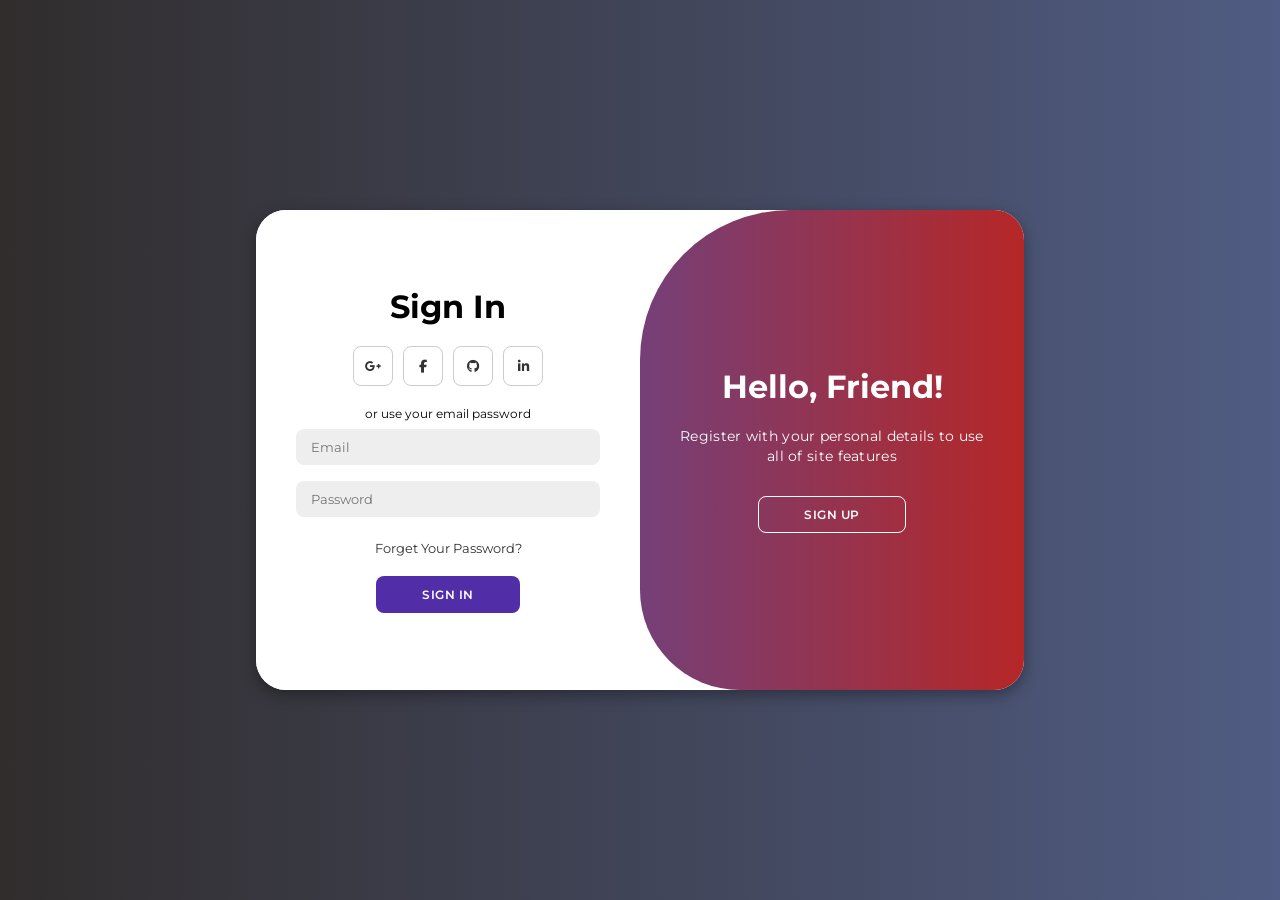
<file: project-1.html>
<!DOCTYPE html>
<html lang="en">

<head>
    <meta charset="UTF-8">
    <meta name="viewport" content="width=device-width, initial-scale=1.0">
    <link rel="stylesheet" href="https://cdnjs.cloudflare.com/ajax/libs/font-awesome/6.4.2/css/all.min.css">
    <link rel="stylesheet" href="styleweb.css">
    <title>Modern Login Page | Sarthak Arya</title>
</head>

<body>

    <div class="container" id="container">
        <div class="form-container sign-up">
            <form>
                <h1>Create Account</h1>
                <div class="social-icons">
                    <a href="#" class="icon"><i class="fa-brands fa-google-plus-g"></i></a>
                    <a href="#" class="icon"><i class="fa-brands fa-facebook-f"></i></a>
                    <a href="#" class="icon"><i class="fa-brands fa-github"></i></a>
                    <a href="#" class="icon"><i class="fa-brands fa-linkedin-in"></i></a>
                </div>
                <span>or use your email for registration</span>
                <input type="text" placeholder="Name">
                <input type="email" placeholder="Email">
                <input type="password" placeholder="Password">
                <button>Sign Up</button>
            </form>
        </div>
        <div class="form-container sign-in">
            <form>
                <h1>Sign In</h1>
                <div class="social-icons">
                    <a href="#" class="icon"><i class="fa-brands fa-google-plus-g"></i></a>
                    <a href="#" class="icon"><i class="fa-brands fa-facebook-f"></i></a>
                    <a href="#" class="icon"><i class="fa-brands fa-github"></i></a>
                    <a href="#" class="icon"><i class="fa-brands fa-linkedin-in"></i></a>
                </div>
                <span>or use your email password</span>
                <input type="email" placeholder="Email">
                <input type="password" placeholder="Password">
                <a href="#">Forget Your Password?</a>
                <button>Sign In</button>
            </form>
        </div>
        <div class="toggle-container">
            <div class="toggle">
                <div class="toggle-panel toggle-left">
                    <h1>Welcome Back!</h1>
                    <p>Enter your personal details to use all of site features</p>
                    <button class="hidden" id="login">Sign In</button>
                </div>
                <div class="toggle-panel toggle-right">
                    <h1>Hello, Friend!</h1>
                    <p>Register with your personal details to use all of site features</p>
                    <button class="hidden" id="register">Sign Up</button>
                </div>
            </div>
        </div>
    </div>

    <script src="scriptweb.js"></script>
</body>

</html>
</file>
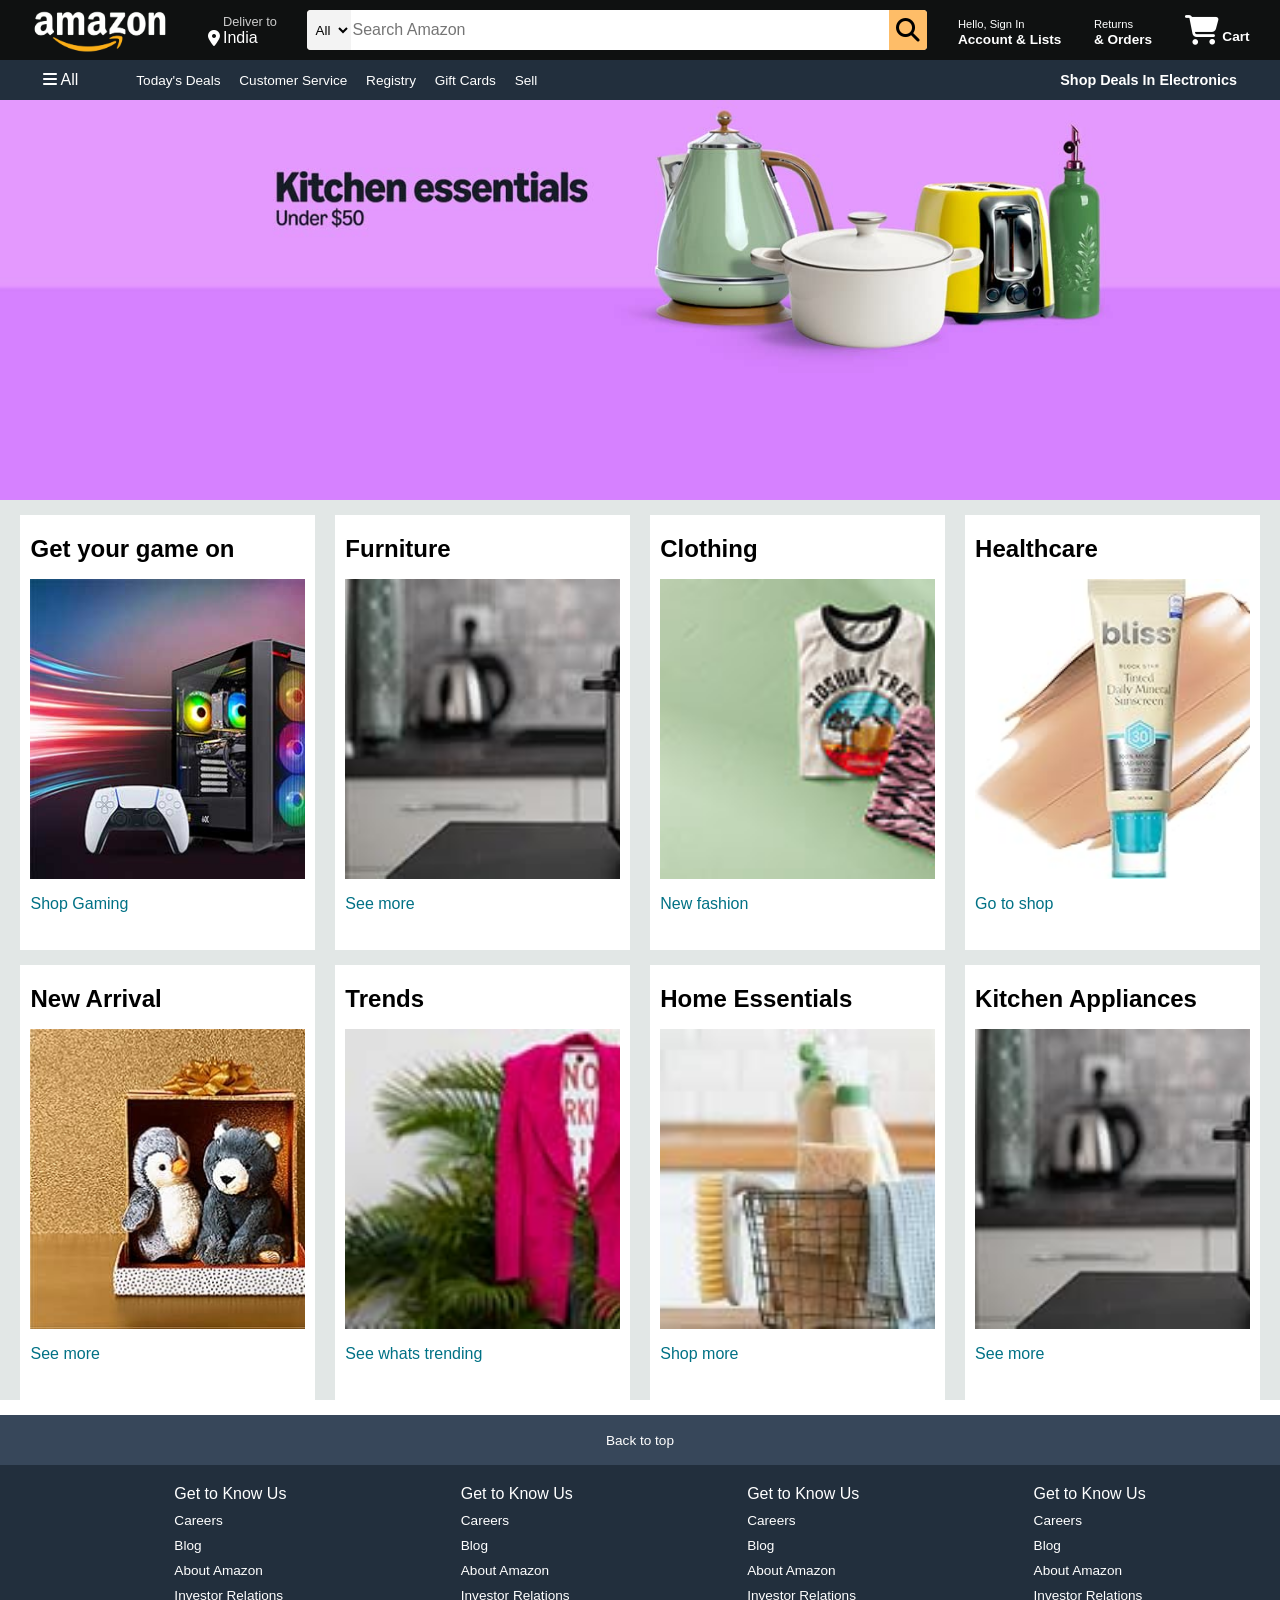
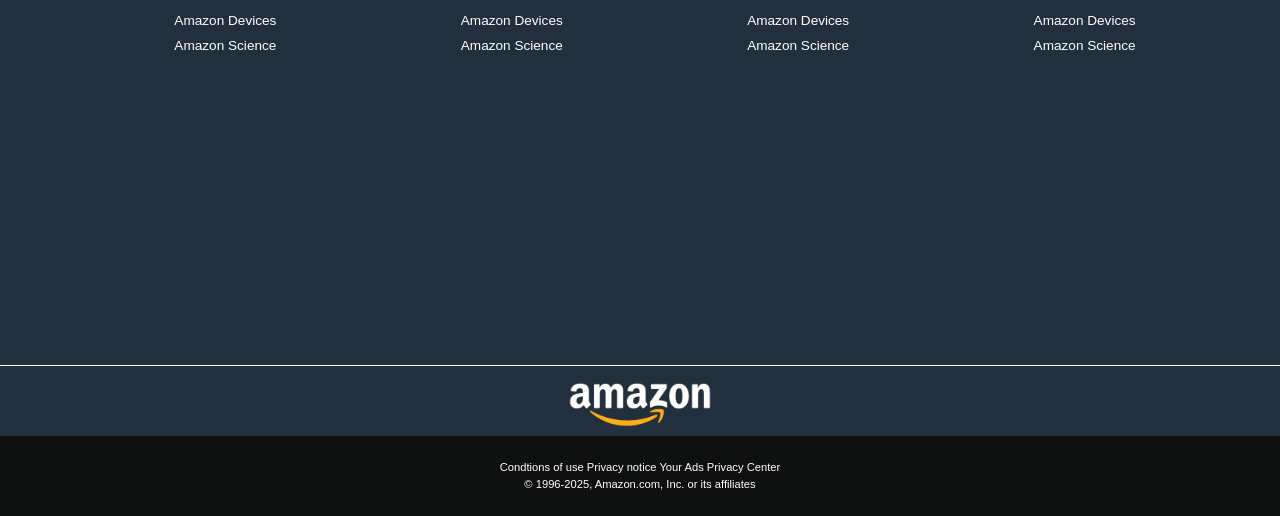
<file: project-2.html>
<!DOCTYPE html>
<html lang="en">
<head>
    <meta charset="UTF-8">
    <meta name="viewport" content="width=device-width, initial-scale=1.0">
    <title>Amazon</title>
    <link rel="stylesheet" href="https://cdnjs.cloudflare.com/ajax/libs/font-awesome/6.7.2/css/all.min.css" integrity="sha512-Evv84Mr4kqVGRNSgIGL/F/aIDqQb7xQ2vcrdIwxfjThSH8CSR7PBEakCr51Ck+w+/U6swU2Im1vVX0SVk9ABhg==" crossorigin="anonymous" referrerpolicy="no-referrer" />
    <link rel="stylesheet" href="amazon1.css">
</head>
<body>
    <header>
        <div class="navbar">
            <div class="nav-logo border">
                <div class="logo"></div>
            </div>

            <div class="nav-address border">
               <p class="add-first">Deliver to</p>
               <div class="add-icon">
                <i class="fa-solid fa-location-dot"></i>
                <p class="add-sec">India</p>
               </div>
            </div>
            <div class="nav-search">
                <select class="search-select">
                    <option>All</option>
                </select>
                <input placeholder="Search Amazon" class="search-box">
                <div class="search-icon">
                    <i class="fa-solid fa-magnifying-glass"></i>
                </div>
            </div>

            <div class="nav-signin border">
                <p><span>Hello, Sign In</span></p>
                <p class="nav-second">Account & Lists</p>
            </div>

            <div class="nav-return border">
                <p><span>Returns</span></p>
                <p class="nav-second">& Orders</p>
            </div>
            <div class="nav-cart border">
                <i class="fa-solid fa-cart-shopping"></i>
                Cart
            </div>
        </div>

        <div class="panel">
            <div class="panel-all">
                <i class="fa-solid fa-bars"></i>
                All
            </div>
            <div class="panel-opt">
                <p>Today's Deals</p>
                <p>Customer Service</p>
                <p>Registry</p>
                <p>Gift Cards</p>
                <p>Sell</p>
            </div>
            <div class="panel-deals">
                Shop Deals In Electronics
            </div>
        </div>
    </header>
    <div class="hero-section">
    </div>

    <div class="main-section">
        <div class=" box">
            <div class="box-content">
            <h2>Get your game on</h2>
            <div class="box-img" style="background-image:url('0.jpg');"></div>
            <p>Shop Gaming</p>
           
        </div>
        </div>
        <div class=" box">
            <div class="box-content">
            <h2>Furniture</h2>
            <div class="box-img" style="background-image:url('1.jpg');"></div>
            <p>See more</p>
        </div>
        </div>
        <div class=" box">
            <div class="box-content">
            <h2>Clothing</h2>
            <div class="box-img" style="background-image:url('2.jpg');"></div>
            <p> New fashion</p>
        </div>
        </div>
        <div class=" box">
            <div class="box-content">
            <h2>Healthcare</h2>
            <div class="box-img" style="background-image:url('3.jpg');"></div>
            <p>Go to shop</p>
            </div>
        </div>
        <div class=" box">
            <div class="box-content">
            <h2>New Arrival</h2>
            <div class="box-img" style="background-image:url('4.jpg');"></div>
            <p>See more</p>
           
        </div>
        </div>
        <div class=" box">
            <div class="box-content">
            <h2>Trends</h2>
            <div class="box-img" style="background-image:url('5.jpg');"></div>
            <p>See whats trending</p>
        </div>
        </div>
        <div class=" box">
            <div class="box-content">
            <h2>Home Essentials</h2>
            <div class="box-img" style="background-image:url('6.jpg');"></div>
            <p>Shop more</p>
        </div>
        </div>
        <div class=" box">
            <div class="box-content">
            <h2>Kitchen Appliances</h2>
            <div class="box-img" style="background-image:url('7.jpg');"></div>
            <p>See more</p>
            </div>
        </div>
    </div>
    <footer>
        <div class="foot-panel1">
            Back to top
        </div>
        <div class="foot-panel2">
            
            <ul>
               <p>Get to Know Us</p>
               <a>Careers</a>
               <a>Blog</a>
               <a>About Amazon</a>
               <a>Investor Relations</a>
               <a>Amazon Devices</a>
               <a>Amazon Science</a>
            </ul>
            <ul>
               <p>Get to Know Us</p>
               <a>Careers</a>
               <a>Blog</a>
               <a>About Amazon</a>
               <a>Investor Relations</a>
               <a>Amazon Devices</a>
               <a>Amazon Science</a>
            </ul>
            <ul>
               <p>Get to Know Us</p>
               <a>Careers</a>
               <a>Blog</a>
               <a>About Amazon</a>
               <a>Investor Relations</a>
               <a>Amazon Devices</a>
               <a>Amazon Science</a>
            </ul>
            <ul>
               <p>Get to Know Us</p>
               <a>Careers</a>
               <a>Blog</a>
               <a>About Amazon</a>
               <a>Investor Relations</a>
               <a>Amazon Devices</a>
               <a>Amazon Science</a>
            </ul>
        </div>
        <div class="foot-panel3">
            <div class="logo1"></div>
        </div>
        <div class="foot-panel4">
            <div class="pages">
                <a>Condtions of use</a>
                <a>Privacy notice</a>
                <a>Your Ads Privacy Center</a>
            </div>
            <div class="copyright">
                © 1996-2025, Amazon.com, Inc. or its affiliates
            </div>
        </div>
    </footer>
</body>
</html>
</file>
<file: styleweb.css>
@import url('https://fonts.googleapis.com/css2?family=Montserrat:wght@300;400;500;600;700&display=swap');

*{
    margin: 0;
    padding: 0;
    box-sizing: border-box;
    font-family: 'Montserrat', sans-serif;
}

body{
    background-color: #c9d6ff;
    background: linear-gradient(to right, #312d2d, #505c83);
    display: flex;
    align-items: center;
    justify-content: center;
    flex-direction: column;
    height: 100vh;
}

.container{
    background-color: #fff;
    border-radius: 30px;
    box-shadow: 0 5px 15px rgba(0, 0, 0, 0.35);
    position: relative;
    overflow: hidden;
    width: 768px;
    max-width: 100%;
    min-height: 480px;
}

.container p{
    font-size: 14px;
    line-height: 20px;
    letter-spacing: 0.3px;
    margin: 20px 0;
}

.container span{
    font-size: 12px;
}

.container a{
    color: #333;
    font-size: 13px;
    text-decoration: none;
    margin: 15px 0 10px;
}

.container button{
    background-color: #512da8;
    color: #fff;
    font-size: 12px;
    padding: 10px 45px;
    border: 1px solid transparent;
    border-radius: 8px;
    font-weight: 600;
    letter-spacing: 0.5px;
    text-transform: uppercase;
    margin-top: 10px;
    cursor: pointer;
}

.container button.hidden{
    background-color: transparent;
    border-color: #fff;
}

.container form{
    background-color: #fff;
    display: flex;
    align-items: center;
    justify-content: center;
    flex-direction: column;
    padding: 0 40px;
    height: 100%;
}

.container input{
    background-color: #eee;
    border: none;
    margin: 8px 0;
    padding: 10px 15px;
    font-size: 13px;
    border-radius: 8px;
    width: 100%;
    outline: none;
}

.form-container{
    position: absolute;
    top: 0;
    height: 100%;
    transition: all 0.6s ease-in-out;
}

.sign-in{
    left: 0;
    width: 50%;
    z-index: 2;
}

.container.active .sign-in{
    transform: translateX(100%);
}

.sign-up{
    left: 0;
    width: 50%;
    opacity: 0;
    z-index: 1;
}

.container.active .sign-up{
    transform: translateX(100%);
    opacity: 1;
    z-index: 5;
    animation: move 0.6s;
}

@keyframes move{
    0%, 49.99%{
        opacity: 0;
        z-index: 1;
    }
    50%, 100%{
        opacity: 1;
        z-index: 5;
    }
}

.social-icons{
    margin: 20px 0;
}

.social-icons a{
    border: 1px solid #ccc;
    border-radius: 20%;
    display: inline-flex;
    justify-content: center;
    align-items: center;
    margin: 0 3px;
    width: 40px;
    height: 40px;
}

.toggle-container{
    position: absolute;
    top: 0;
    left: 50%;
    width: 50%;
    height: 100%;
    overflow: hidden;
    transition: all 0.6s ease-in-out;
    border-radius: 150px 0 0 100px;
    z-index: 1000;
}

.container.active .toggle-container{
    transform: translateX(-100%);
    border-radius: 0 150px 100px 0;
}

.toggle{
    background-color: #512da8;
    height: 100%;
    background: linear-gradient(to right, #3558c8,#b52727);
    color: #fff;
    position: relative;
    left: -100%;
    height: 100%;
    width: 200%;
    transform: translateX(0);
    transition: all 0.6s ease-in-out;
}

.container.active .toggle{
    transform: translateX(50%);
}

.toggle-panel{
    position: absolute;
    width: 50%;
    height: 100%;
    display: flex;
    align-items: center;
    justify-content: center;
    flex-direction: column;
    padding: 0 30px;
    text-align: center;
    top: 0;
    transform: translateX(0);
    transition: all 0.6s ease-in-out;
}

.toggle-left{
    transform: translateX(-200%);
}

.container.active .toggle-left{
    transform: translateX(0);
}

.toggle-right{
    right: 0;
    transform: translateX(0);
}

.container.active .toggle-right{
    transform: translateX(200%);
}
</file>
<file: amazon1.css>
*{
    margin: 0;
    font-family: Arial;
    border: border-box;
}
/*header*/
.navbar{
    height: 60px;
    background-color: #0F1111;
    color: white;
    display: flex;
    align-items: center;
    justify-content: space-evenly;
}
.nav-logo{
    height: 50px;
    width: 140px;
}
.logo{
    background-image:url(Amazon-Logo-White-PNG-Isolated-HD.webp) ;
    height: 50px;
    width: 100%;
    background-size: cover;
}
.border{
    border: 2px solid transparent;
}
.border:hover{
    border: 2px solid white;
}



.add-first{
    color: #cccccc;
    font-size: 0.8rem;
    margin-left: 15px;
}
.add-sec{
    margin-left: 3px;
}
.add-icon{
    display: flex;
    align-items: center;
}
.nav-address{
    margin-left: 5px;
}



.nav-search{
    display: flex;
    justify-content: space-evenly;
    background-color: antiquewhite;
    width: 620px;
    height: 40px;
    border-radius: 4px;
}
.nav-search:hover{
    border: 2px solid orange;
}
.search-select{
    background-color: #f3f3f3;
    width: 50px;
    text-align: center;
    border-top-left-radius: 4px;
    border-bottom-left-radius: 4px;
    border: none;
}
.search-box{
    width: 100%;
    font-size: 1rem;
    border: none;
}
.search-icon{
    width:45px;
    display: flex;
    justify-content: center;
    align-items: center;
    font-size: 1.5rem;
    color: black;
    background-color: #febd68;
    border-top-right-radius: 4px;
    border-bottom-right-radius: 4px;
}


span{
    font-size: 0.7rem;

}
.nav-second{
    font-size: 0.85rem;
    font-weight: 700;
}


.nav-cart i{
    font-size: 30px;
}
.nav-cart{
    font-size: 0.85rem;
    font-weight: 700;
}


.panel{
    height: 40px;
    background-color: #222f3d;
    display: flex;
    color: white;
    justify-content: space-evenly;
    align-items: center;
    
}

.panel-opt p{
    display: inline;
    margin-left: 15px;
}
.panel-opt{
    width: 70%;
    font-size: 0.85rem;
}
.panel-deals{
    font-size: 0.9rem;
    font-weight: 700;
}


.hero-section{
    background-image: url(amazonhead.jpg);
    height: 400px;
    background-size: cover;
}

.main-section{
    display: flex;
    justify-content: space-evenly;
    background-color: #e2e7e6;
    flex-wrap: wrap;
    
}
.box{
    height: 400px;
    width: 23%;
    background-color: white;
    margin-top: 15px;
    padding: 20px 0px 15px;
}

.box-img{
    height: 300px;
    margin-top: 1rem;
    margin-bottom: 1rem;
    background-size: cover;
}
.box-content{
    margin-left: 10px;
    margin-right: 10px;
}
.box-content p{
    color: #007185;
}

footer{
    margin-top: 15px;
}
.foot-panel1{
    background-color: #37475a;
    color: white;
    height: 50px;
    display: flex;
    justify-content: center;
    align-items: center;
    font-size: 0.85rem;
}

.foot-panel2{
    background-color: #222f3d;
    color: white;
    height: 500px;
    display: flex;
    justify-content: space-evenly;

}

ul{
    margin-top: 20px;
}

ul a{
    display:block ;
    margin-top: 10px;
    font-size: 0.85rem;
}


.foot-panel3{
    background-color: #222f3d;
    color: white;
    border-top: 0.5px solid white;
    height: 70px;
    display: flex;
    justify-content: center;
    align-items: center;
}

.logo1{
    background-image:url("Amazon-Logo-White-PNG-Isolated-HD.webp") ;
    height: 50px;
    width: 150px;
    background-size: cover;
}


.foot-panel4{
    background-color: #0F1111;
    color: white;
    height: 80px;
    font-size: 0.7rem;
    text-align: center;
}
.pages{
    
    padding-top: 25px;
    
}

.copyright{
   
    padding-top: 5px;
}
</file>
